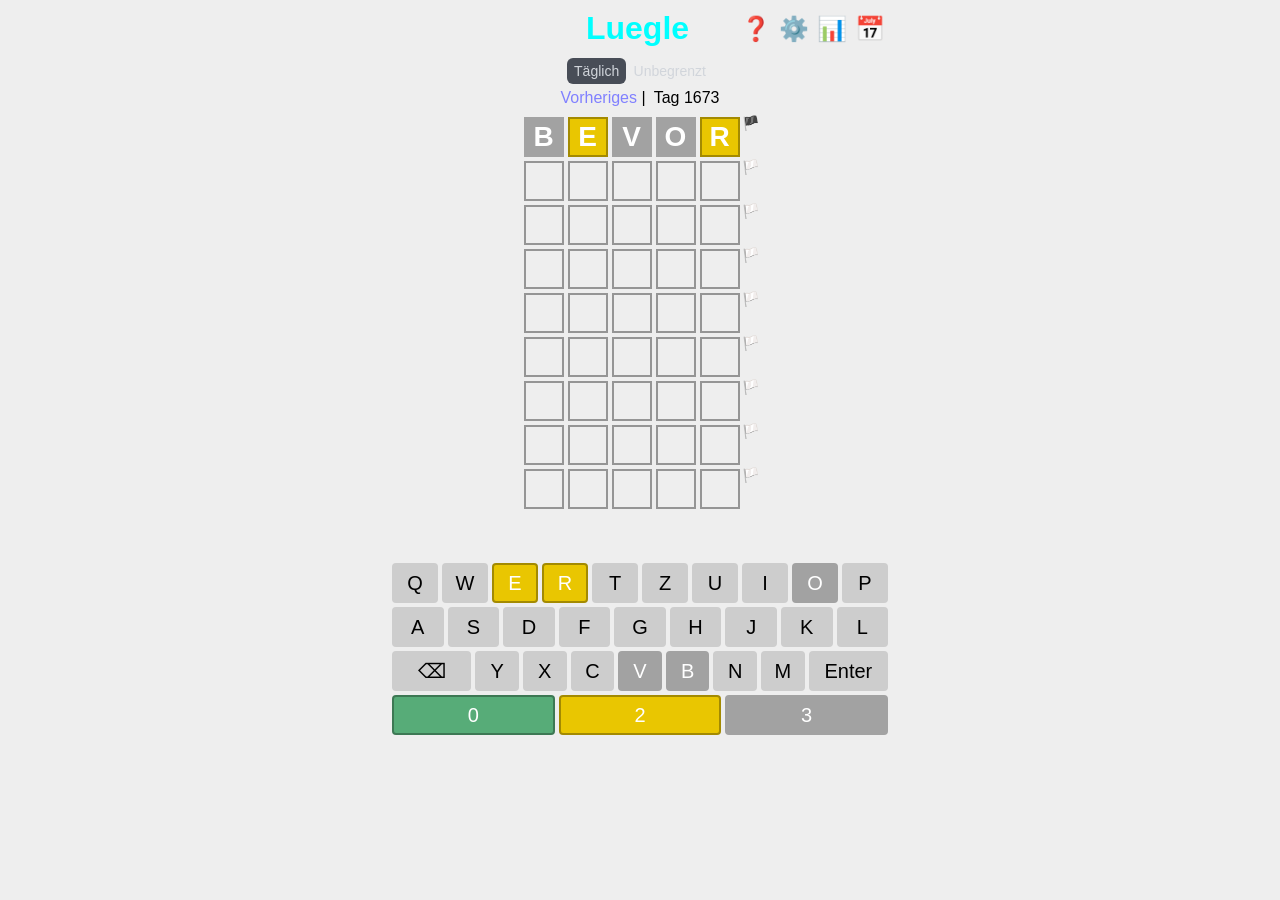
<file: index.html>
<!doctype html><html lang="en"><head><meta charset="utf-8"/><link rel="icon" href="/favicon.png"/><meta name="viewport" content="width=device-width,initial-scale=1"/><meta name="theme-color" content="#57ac57"/><link rel="apple-touch-icon" href="/favicon.png"/><link rel="manifest" href="/manifest.json"/><title>Luegle</title><script>"serviceWorker"in navigator&&navigator.serviceWorker.register("service-worker.js").then((function(e){console.log("Registration successful")})).catch((function(e){console.log("Service worker registration failed, error:",e)}))</script><script defer="defer" src="/static/js/main.8bd07b65.js"></script><link href="/static/css/main.cc016da8.css" rel="stylesheet"></head><body><noscript>You need to enable JavaScript to run this app.</noscript><div id="root"></div></body></html>
</file>
<file: static/css/main.cc016da8.css>
body{-webkit-font-smoothing:antialiased;-moz-osx-font-smoothing:grayscale;font-family:-apple-system,BlinkMacSystemFont,Segoe UI,Roboto,Bylynn Sans,Oxygen,Ubuntu,Cantarell,Fira Sans,Droid Sans,Helvetica Neue,sans-serif;margin:10px}code{font-family:source-code-pro,Menlo,Monaco,Consolas,Courier New,monospace}*{box-sizing:border-box}body{background-color:#eee;text-align:center}.Row{align-items:center;display:flex;justify-content:center}.Row-letter,.Row-letter-color{align-items:center;border:2px solid hsla(0,0%,50%,.8);display:flex;flex:1 1;font-size:28px;font-weight:700;height:40px;justify-content:center;margin:2px;max-width:40px;text-transform:uppercase}.Fib-flag-container{display:flex;flex-direction:column;height:40px;position:absolute;width:40px}.Fib-flag{align-self:flex-start;font-size:14px}.Row-annotation{-webkit-margin-start:16px;margin-inline-start:16px;margin-left:-80px;padding-left:80px;pointer-events:none;text-align:end;width:5em}.App-container{display:flex;flex-direction:column;justify-content:center;margin:0 auto;max-width:500px;position:relative}.App-container h1{margin-bottom:5px;margin-top:0}.Game,h1{-webkit-user-select:none;-ms-user-select:none;user-select:none}.Game,table.Game-rows{display:flex;flex-direction:column}table.Game-rows{margin:auto}table.Game-rows:focus{outline:none}.Game-keyboard,table.Game-rows>tbody{display:flex;flex-direction:column}.Game-keyboard-row{display:flex;flex-direction:row;justify-content:stretch}.Game-keyboard-button{align-items:center;background-color:#cdcdcd;border:2px solid transparent;border-radius:4px;color:inherit;cursor:pointer;display:flex;flex:1 1;font-family:inherit;font-size:20px;justify-content:center;margin:2px;min-height:40px;padding:2px;text-decoration:inherit;text-transform:capitalize}.Game-keyboard-button-wide{flex:2 1}.Game-keyboard-button:focus{outline:none}.letter-correct,.letter-correct-fin{background-color:#57ac78;border:2px solid rgba(0,0,0,.3);color:#fff!important}.letter-elsewhere,.letter-elsewhere-fin{background-color:#e9c601;border:2px solid rgba(0,0,0,.3);color:#fff!important}.letter-correct-fin{background-color:#57ac78}.letter-correct-fin,.letter-elsewhere-fin{border:2px solid rgba(0,0,0,.3);color:#fff!important}.letter-elsewhere-fin{background-color:#e9c601}.App-container.color-blind .Game-keyboard-button.letter-correct-fin,.App-container.color-blind .Game-keyboard-button.letter-elsewhere-fin,.Game-keyboard-button.letter-correct-fin,.Game-keyboard-button.letter-elsewhere-fin,.letter-absent{background-color:#a2a2a2;border:2px solid transparent;color:#fff!important}.letter-known-fib{border:2px dotted #000}body.dark{background-color:#404040;color:#e0e0e0;color-scheme:dark}body.dark .Game-keyboard-button{color:#404040}a,a:visited{color:#8080ff}a:active{color:#c7f}.Game-options{align-items:center;display:flex;justify-content:center;margin-bottom:.5rem}.Game-options>*+*{-webkit-margin-start:.5rem;margin-inline-start:.5rem}.Game-options button{min-width:4rem}.Game-name{color:cyan;font-style:inherit;margin-right:5px}.Game-modes{box-sizing:content-box;box-sizing:initial}.Game-stats{align-items:center;display:flex;flex-direction:column;justify-content:center;padding:16px 0;width:80%}.Game-stats h1{font-size:16px;font-weight:700;letter-spacing:.5px;text-align:center;text-transform:uppercase}.Game-stats-games{display:flex;flex-direction:row;padding-bottom:10px}.stat{flex:1 1}.stat-num{-webkit-font-feature-settings:"pnum";font-feature-settings:"pnum";font-size:36px;font-variant-numeric:proportional-nums;font-weight:400;letter-spacing:.05em}.stat-label,.stat-num{align-items:center;display:flex;justify-content:center;text-align:center}.stat-label{font-size:12px}.Game-stats-guesses{padding-bottom:10px;width:80%}.guess-stat{align-items:center;display:flex;padding-bottom:4px;width:100%}.guess-count,.guess-stat{font-size:14px;height:20px;line-height:20px}.guess-graph{height:100%;padding-left:4px;width:100%}.guess-bar{background-color:#000;display:flex;justify-content:flex-end;padding-right:7px;position:relative;width:0}.guess-bar,.guess-games{height:20px;line-height:20px}.guess-games{color:#fff;font-weight:700}.App-footer{font-size:80%;line-height:1.5;margin:-1rem 0 2rem}.App-about{line-height:1.4;margin-top:-1rem;text-align:left}.App-about b{background-color:#888;border-radius:2px;color:#fff;padding:1px 3px}.App-about b.green-bg{background-color:#57ac78}.App-about b.yellow-bg{background-color:#e9c601}.Game-seed-info{-webkit-font-feature-settings:"tnum";font-feature-settings:"tnum";font-variant-numeric:tabular-nums;margin-top:1em;opacity:.7}.Game-sr-feedback,.sr-only{height:1px;left:-10000px;overflow:hidden;position:absolute;top:auto;width:1px}.Settings{font-size:18px;text-align:left}.Settings-setting{align-items:top;display:flex;margin:8px}.Settings-setting input{height:18px;width:18px}.Settings-setting input[type=range]{height:18px;width:50px}.Settings-setting label{-webkit-margin-start:8px;-webkit-margin-end:8px;margin-inline-end:8px;margin-inline-start:8px}.top-right{position:absolute;right:5px;top:5px}.emoji-link{background:none;border:none;cursor:pointer;font-size:24px;padding:0;text-decoration:none}.top-right>*+*{-webkit-margin-start:8px;margin-inline-start:8px}.App-container.color-blind .App-about b.green-bg,.App-container.color-blind .letter-correct,.App-container.color-blind .letter-correct-fin{background-color:#f5793a}.App-container.color-blind .App-about b.yellow-bg,.App-container.color-blind .letter-elsewhere,.App-container.color-blind .letter-elsewhere-fin{background-color:#85c0f9}.react-calendar__tile pre{font-size:6px;height:100%}.ModeEnabled,a{text-decoration:inherit}.ModeEnabled{border-radius:.375rem;font-size:.875rem;font-weight:500;line-height:1.25rem;padding:.3rem .45rem;transition-duration:.15s;transition-property:color,background-color,border-color,fill,stroke,-webkit-text-decoration-color;transition-property:color,background-color,border-color,text-decoration-color,fill,stroke;transition-property:color,background-color,border-color,text-decoration-color,fill,stroke,-webkit-text-decoration-color;transition-timing-function:cubic-bezier(.4,0,.2,1)}.ModeDisabled:hover,.ModeEnabled{background-color:#484d57!important;color:#d1d5db}.ModeDisabled.dark:hover,.ModeEnabled.dark{background-color:#414852!important;color:#d1d5db}.ModeDisabled{border-radius:.375rem;color:#d1d5db;font-size:.875rem;font-weight:500;line-height:1.25rem;padding:.3rem .45rem;text-decoration:inherit;transition-duration:.15s;transition-property:color,background-color,border-color,fill,stroke,-webkit-text-decoration-color;transition-property:color,background-color,border-color,text-decoration-color,fill,stroke;transition-property:color,background-color,border-color,text-decoration-color,fill,stroke,-webkit-text-decoration-color;transition-timing-function:cubic-bezier(.4,0,.2,1)}.News{text-align:justify}
/*# sourceMappingURL=main.cc016da8.css.map*/
</file>
